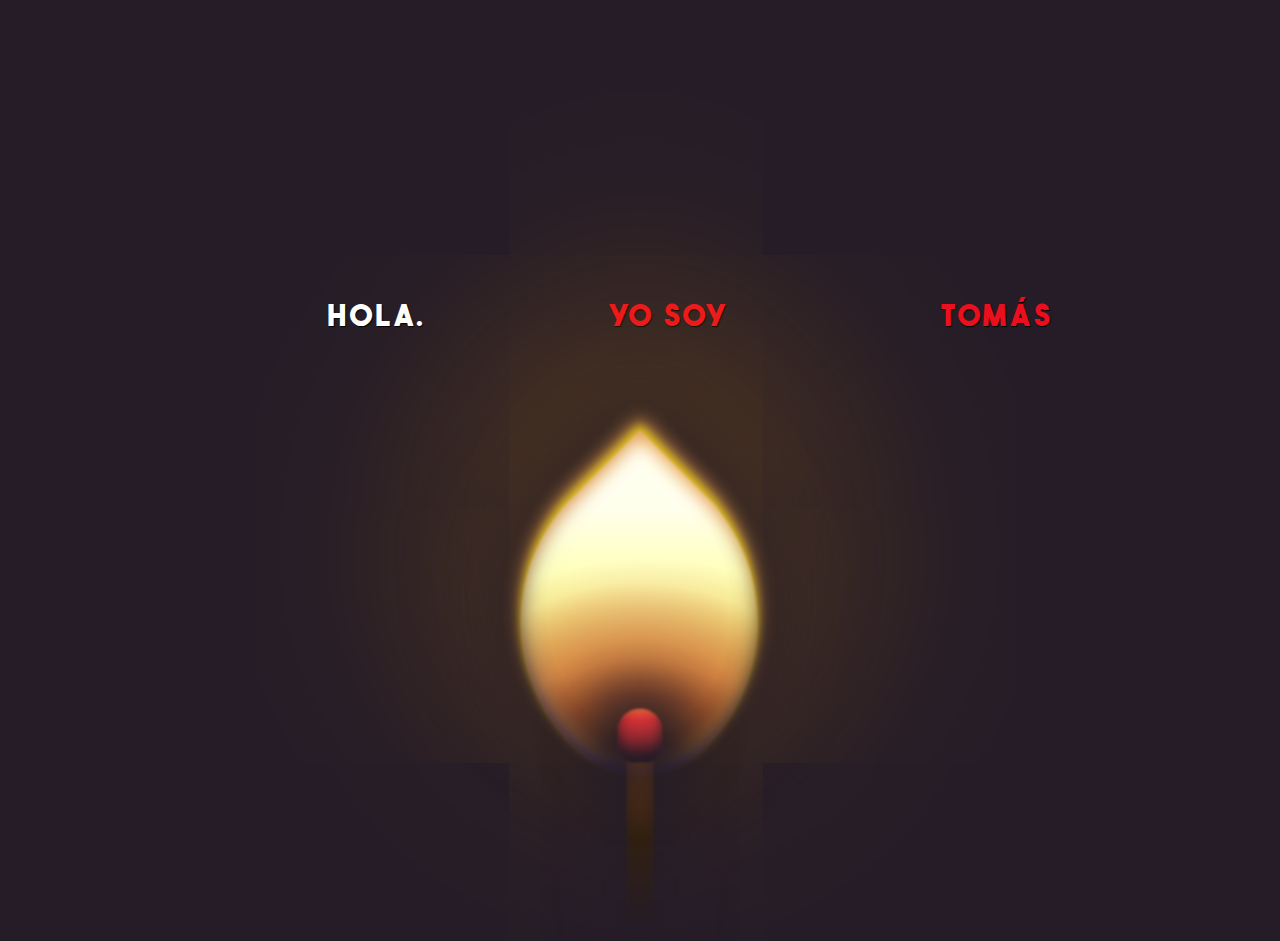
<file: Mi Portfolio/Index.html>
<!DOCTYPE html>
<html lang="en">
<head>
	<meta charset="UTF-8">
	<meta http-equiv="X-UA-Compatible" content="IE=edge">
	<meta name="viewport" content="width=device-width, initial-scale=1.0">
	<title>Tomás Kosinski</title>
	<link rel="stylesheet" href="index.css"></link>
</head>
<body>
	<div id="fuente-personalizada"></div>
	<a button class="btn1" href="Sobre-mi/About.html"></a>
	<a button class="btn2" href="Proyectos/proyect.html"></a>
	<a button class="btn3" href="Contacto/contacto.html"></a>



	<div class="match" role="img" aria-label="A drawing of a match burning"></div>
</body>
</html>
</file>
<file: Mi Portfolio/index.css>
*{
    margin: 0;
    padding: 0;
    box-sizing: border-box;
}

html{
    font-size: 10px;
}

body {
    position: static;
    align-items: center;
    background: #251c27;
    color: #251c27;
    font-family: Arial, sans-serif;
    text-decoration: none;
  }

  @font-face {
    font-family:'titulos' ;
    src: url(Fuentes/THEBOLDFONT.ttf);
  }
  
  @keyframes burn {
    0%, 100% { border-radius: 5% 87% 45% 85%; width: 30vmin; }
    10% { border-radius: 5% 85% 49% 82%; }
    20% { border-radius: 0% 85% 45% 87%; width: 31vmin; }
    30%, 90% { border-radius: 5% 85% 49% 82%; }
    40% { border-radius: 0% 85% 45% 87%; width: 32vmin; }
    50% { border-radius: 2% 87% 42% 90%; }
    60% { border-radius: 5% 97% 45% 88%; }
    70% { border-radius: 2% 87% 42% 90%; width: 31vmin}
    80% { border-radius: 5% 97% 45% 88%; }
  }
  
  /* see comment below */
  #animation:checked ~ .match {
    animation: burn 4s infinite;
    width: 50vmin;
  }
  
  .match {
    /* 
    The animation is disabled because it can be CPU-consuming.
    Uncomment the next CSS line to re-enable it. 
    */
    animation: burn 4s infinite; 
    width: 30vmin;
    aspect-ratio: 1;
    background:
      radial-gradient(100% 100% at 90% 90%, #251c27, #251c2733 20%, #251c2700 50%),
      radial-gradient(farthest-side at 110% 120%, #251c27, #631, #cb6c3b88, #0000),
      radial-gradient(at 100% 100%, #fc08, #cb6c3b, #eebd7600 60%),
      linear-gradient(135deg, #fff0 20%, #ff0)
      ;
    background-color: #ffe;
    border-radius: 2% 87% 45% 85%;
    box-shadow:
      inset 2vmin 2vmin 2vmin -1.5vmin #f808,
      inset  -1vmin -1vmin 5vmin -3vmin #00f7,
      inset  0vmin  -1vmin 5vmin -3vmin #00f8,
      inset  -1vmin -1vmin 2vmin -2vmin #251c27,
      inset  -1vmin -1vmin 3vmin -1vmin #251c27,
      inset  -1vmin -1vmin 2vmin #fc08,
      -0.5vmin -0.5vmin 1vmin #ff08,
      -1vmin -1vmin 2vmin #ce8c47,
      -2vmin -2vmin 10vmin 1vmin #251c27,
      -6vmin -6vmin 35vmin 3vmin #fa06;
    filter: blur(0.1vmin);
    transform: rotate(45deg);
    /* demo */
    position: absolute;
    bottom: 1%;
    left: 50%;
    transform: translate(-50%, -15vmin) rotate(45deg);
  }
  
  .match::after {
    content: "";
    display: block;
    width: 6vmin;
    height: 5vmin;
    background: 
      linear-gradient(45deg, #f002, #fff0),
      linear-gradient(to right, #d68356, #e5653e 3%, #d0363b 20%, #251c27);
    top: 24vmin;
    left: 24vmin;
    border-radius: 100% / 120% 80% 80% 120%;
    position: absolute;
    transform: translate(-50%, -50%) rotate(45deg);
    box-shadow: 0 0 5vmin 3vmin #251c27aa, inset -1vmin 0 1.5vmin #251c27;
  }
  
  .match::before {
    content: "";
    display: block;
    width: 20vmin;
    height: 3vmin;
    background: linear-gradient(to right, #d605, #321, #251c27);
    top: 32vmin;
    left: 32vmin;
    position: absolute;
    transform: translate(-50%, -50%) rotate(45deg);
    box-shadow: 0 0 5vmin 3vmin #251c27aa, inset -1vmin 0 1.5vmin #251c27aa
  }



.btn1{
    padding:  2.5rem 7rem;
    background: #251c27;
    border: 0.1rem solid #251c27;
    cursor: pointer;
    position: absolute;
    top: 30%;
    left: 20%;
    border-radius: .3rem;
    text-decoration: none;
    font-family:'titulos';
    overflow: hidden;
}

.btn1::before{
    content: 'Hola.';
    position: abstolute;
    top: 50%;
    left: 50%;
    transform: translate(-50%, -50%);
    font-size: 30px;
    color: white;
    text-transform: uppercase;
    letter-spacing: .3rem;
    font-weight: 700;
    text-shadow: .1rem .1rem .1rem black;
    transition: .2s ease;
    
}

.btn1::after{
    content: 'Sobre mi';
    position: abstolute;
    top: 50%;
    left: 50%;
    transform: translate(-50%, -50%) scale(0);
    font-size: 30px;
    color: white;
    text-transform: uppercase;
    letter-spacing: .3rem;
    font-weight: 700;
    text-shadow: .1rem .1rem .1rem black;
    transition: .2s ease;
    opacity: 0;
}

.btn1:hover::before{
    transform: translate(-50%, -50%) scale(3);
    opacity: 0;
}

.btn1:hover::after{
    transform: translate(-50%, -50%) scale(1);
    opacity: 1;
}

.btn2{
    padding:  2.5rem 7rem;
    background: #251c27;
    border: 0.1rem solid #251c27;
    cursor: pointer;
    position: absolute;
    top: 30%;
    left: 42%;
    border-radius: .3rem;
    text-decoration: none;
    font-family:'titulos';
    overflow: hidden;
}

.btn2::before{
    content: 'Yo soy';
    position: abstolute;
    top: 50%;
    left: 50%;
    transform: translate(-50%, -50%);
    font-size: 30px;
    color: #ea0f1e;
    text-transform: uppercase;
    letter-spacing: .3rem;
    font-weight: 700;
    text-shadow: .1rem .1rem .1rem black;
    transition: .2s ease;
}

.btn2::after{
    content: 'Proyectos';
    position: abstolute;
    top: 50%;
    left: 50%;
    transform: translate(-50%, -50%) scale(0);
    font-size: 30px;
    color: #ea0f1e;
    text-transform: uppercase;
    letter-spacing: .3rem;
    font-weight: 700;
    text-shadow: .1rem .1rem .1rem black;
    transition: .2s ease;
    opacity: 0;
}

.btn2:hover::before{
    transform: translate(-50%, -50%) scale(3);
    opacity: 0;
}

.btn2:hover::after{
    transform: translate(-50%, -50%) scale(1);
    opacity: 1;
}

.btn3{
    padding:  2.5rem 7rem;
    background: #251c27;
    border: 0.1rem solid #251c27;
    cursor: pointer;
    position: absolute;
    top: 30%;
    left: 68%;
    border-radius: .3rem;
    text-decoration: none;
    font-family:'titulos';
    overflow: hidden;
}

.btn3::before{
    content: 'Tomás';
    position: abstolute;
    top: 50%;
    left: 50%;
    transform: translate(-50%, -50%);
    font-size: 30px;
    color: #ea0f1e;
    text-transform: uppercase;
    letter-spacing: .3rem;
    font-weight: 700;
    text-shadow: .1rem .1rem .1rem black;
    transition: .2s ease;
}

.btn3::after{
    content: 'Contacto';
    position: abstolute;
    top: 50%;
    left: 50%;
    transform: translate(-50%, -50%) scale(0);
    font-size: 30px;
    color: #ea0f1e;
    text-transform: uppercase;
    letter-spacing: .3rem;
    font-weight: 700;
    text-shadow: .1rem .1rem .1rem black;
    transition: .2s ease;
    opacity: 0;
}

.btn3:hover::before{
    transform: translate(-50%, -50%) scale(3);
    opacity: 0;
}

.btn3:hover::after{
    transform: translate(-50%, -50%) scale(1);
    opacity: 1;
}
</file>
